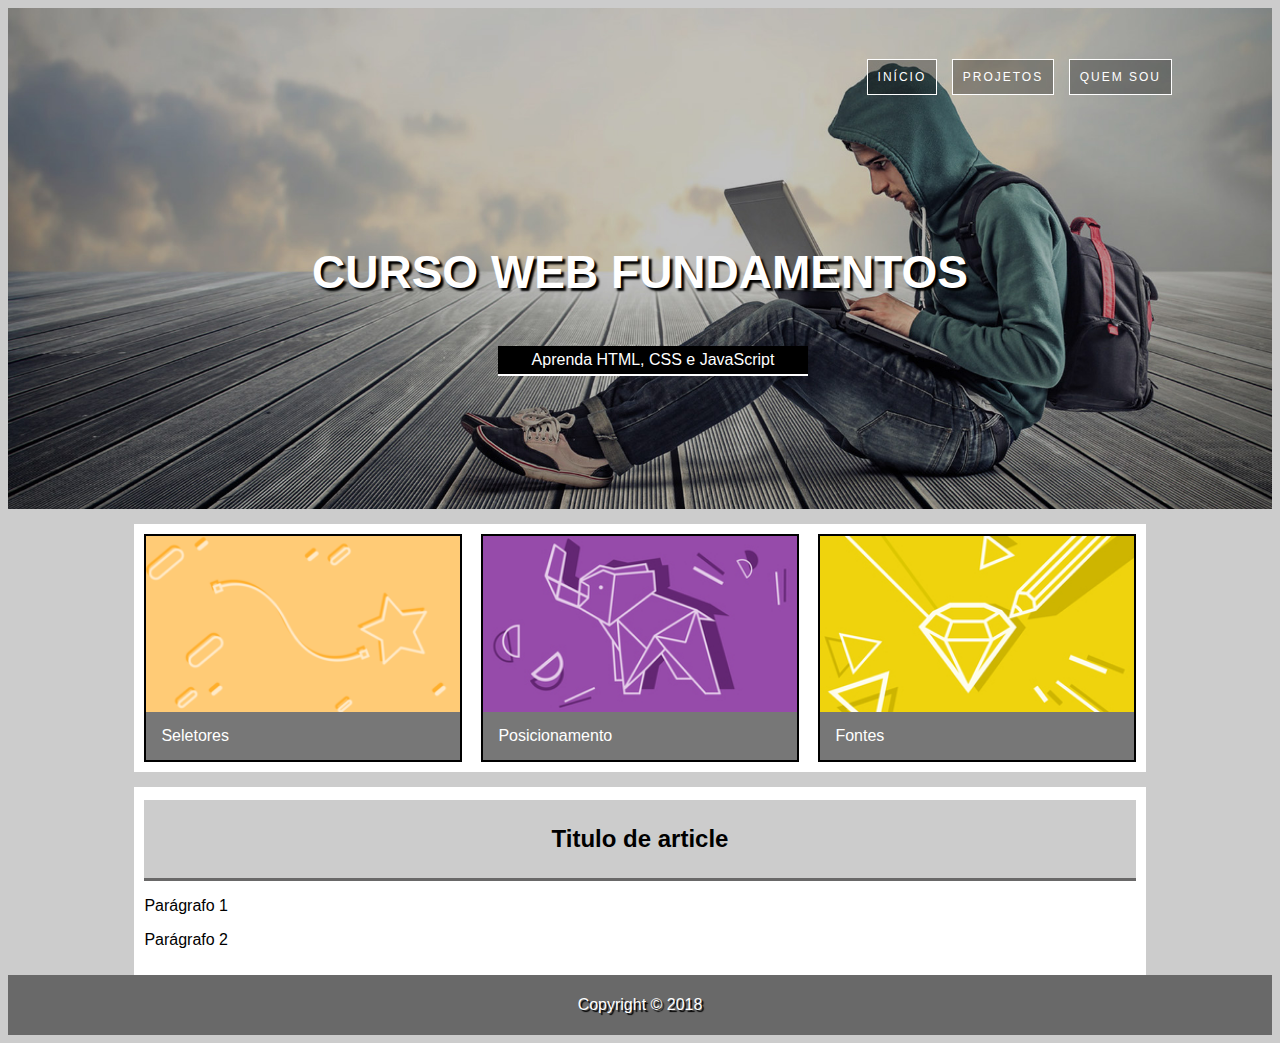
<file: projetoCSS/index.html>
<!doctype html>
<!-- doctype informa ao agente de usuario a versão do html que deve ser renderizada-->
<html lang="pt-br">
    <head>
        <title> pagina de exemplo estrutura basica </title>
        <meta charset="utf-8">
        <meta name="author" content="Eduardo P.">
        <meta name="description" content="descrição bacanuda">
        <meta name="keywords" content="html5, tecnologia">
        
        <link rel="stylesheet" href="css/estilo.css">
    </head>
    <body>
        
        <div id="principal">
            <header class="hero">
                <nav>
                    <ul>
                        <li> <a href="index.html">Início</a></li>
                        <li> <a href="#">Projetos</a></li>
                        <li> <a href="#">Quem sou</a></li>
                    </ul>
                </nav>
                <div class="hero-content">
                    <h1>Curso Web Fundamentos</h1>
                    <p class="hero-p">Aprenda HTML, CSS e JavaScript</p>
                </div>
            </header>

            <main>

                <section class="content-section">
                    <div class="card card-1">
                        <img src="imagens/card_01.png" alt="Seletores">
                        <p>Seletores</p>
                    </div>

                    <div class="card card-2">
                        <img src="imagens/card_02.jpg" alt="">
                        <p>Posicionamento</p>
                    </div>

                    <div class="card card-3">
                        <img src="imagens/card_03.jpg" alt="">
                        <p>Fontes</p>
                    </div>

                </section>

                <section class="content-section">
                    <article>
                        <header class="titulo-article"><h2>Titulo de article</h2></header>
                        <p>Parágrafo 1</p>
                        <p>Parágrafo 2</p>
                    </article>

                </section>

            </main>

            <footer class="copyright">
                <p>Copyright &copy; 2018 </p>
            </footer>

        </div>
        
    </body>
</html>
</file>
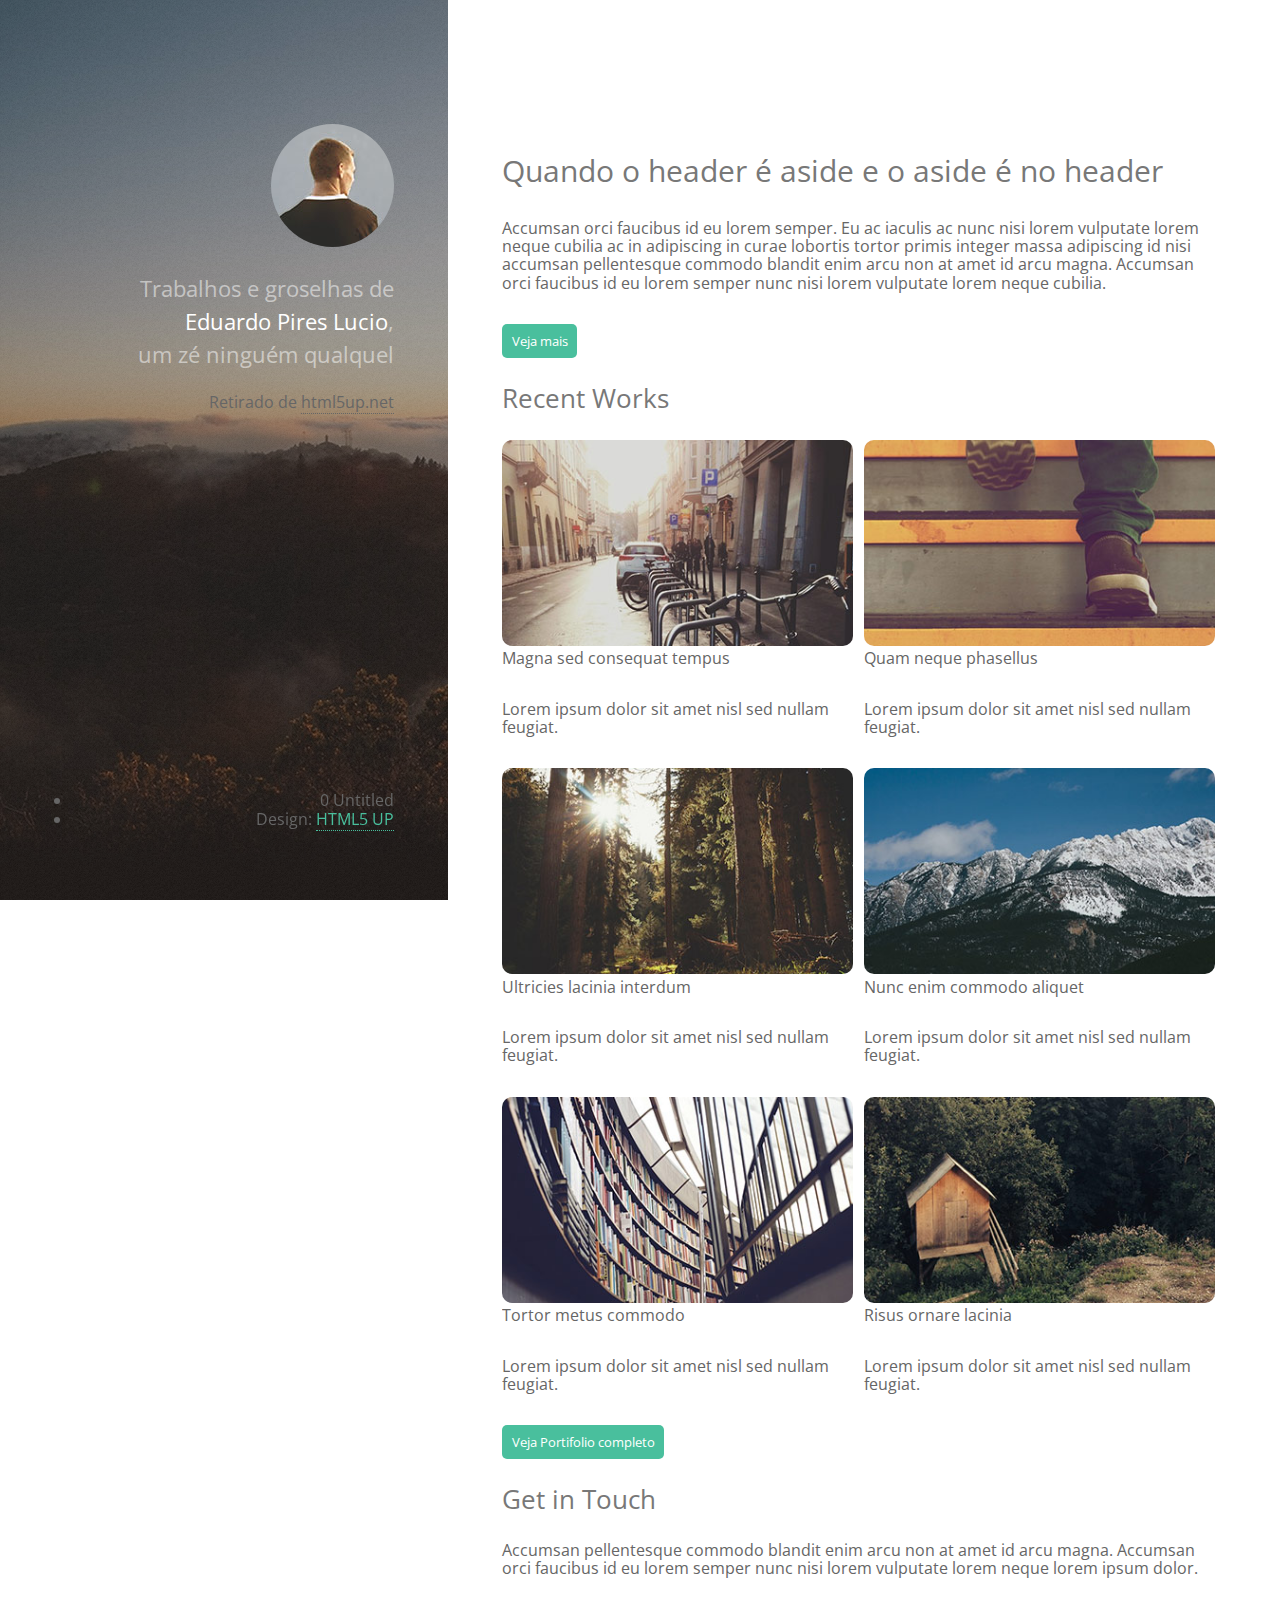
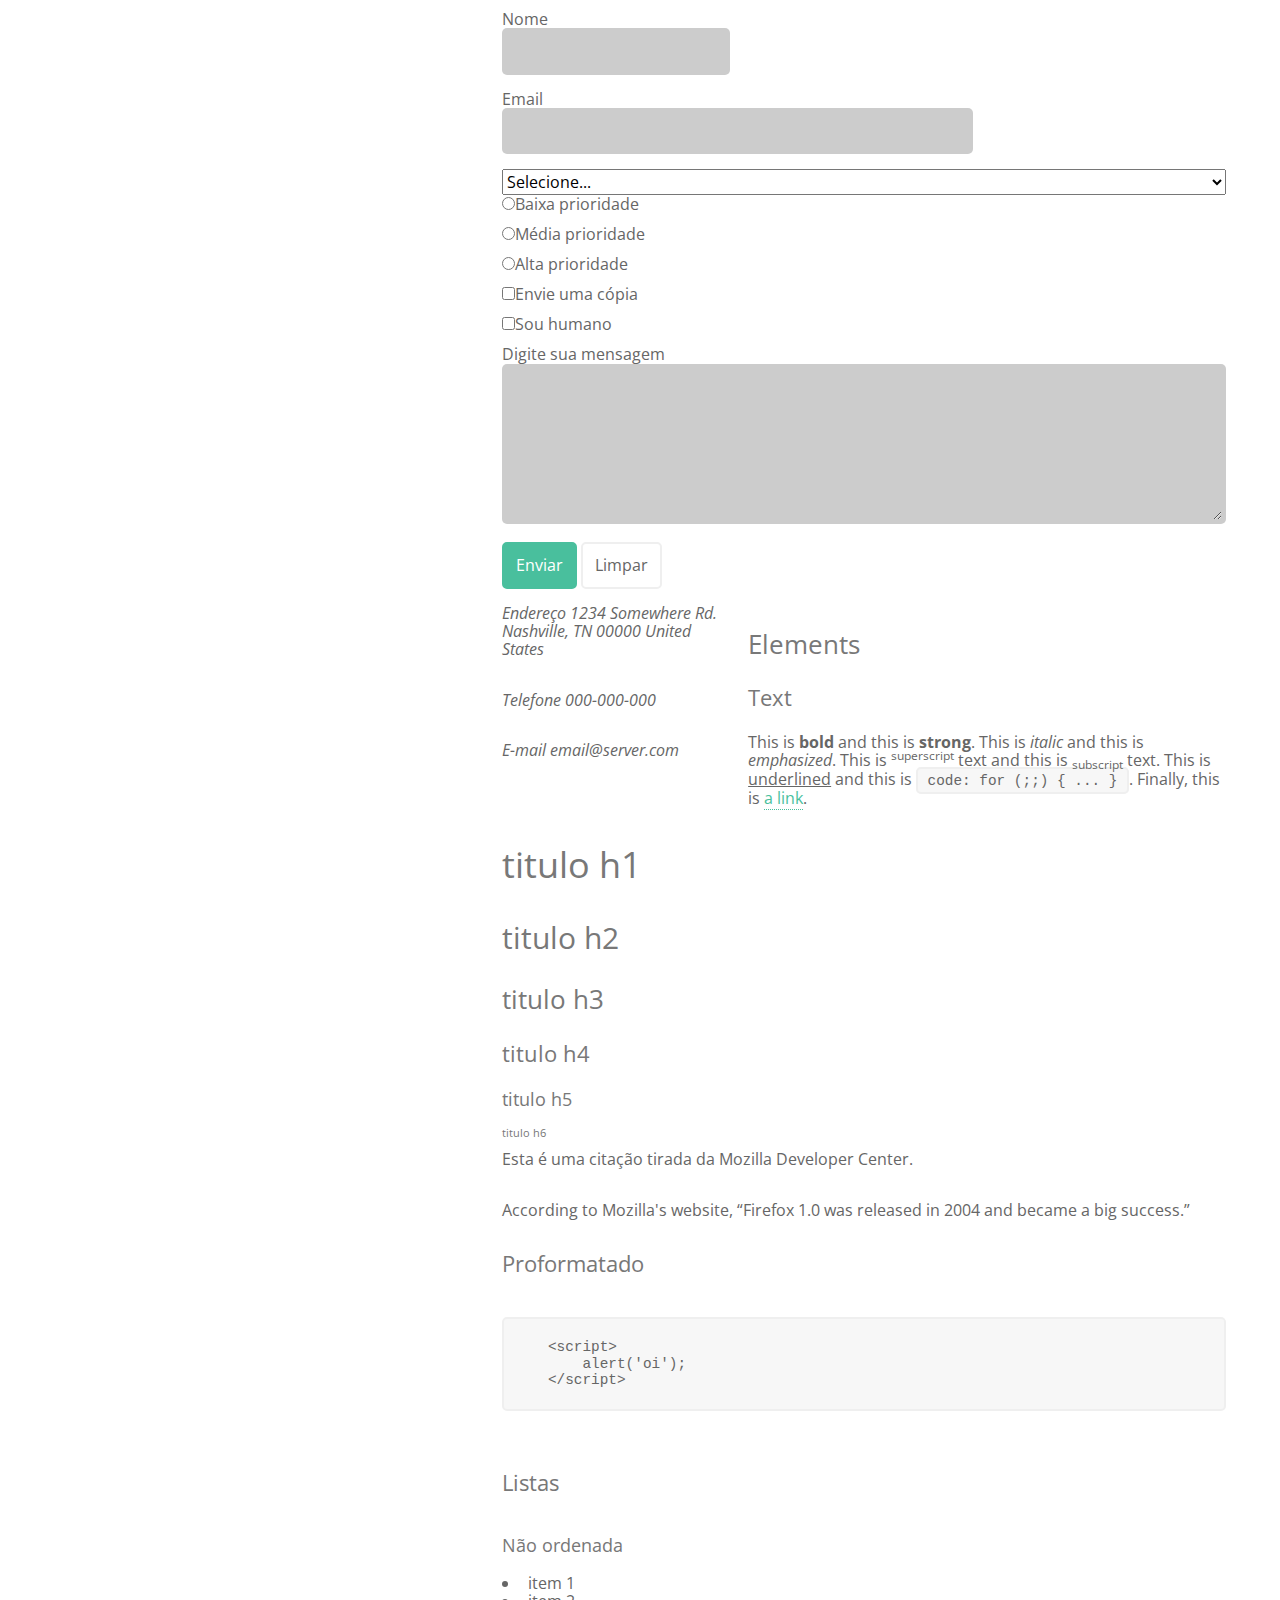
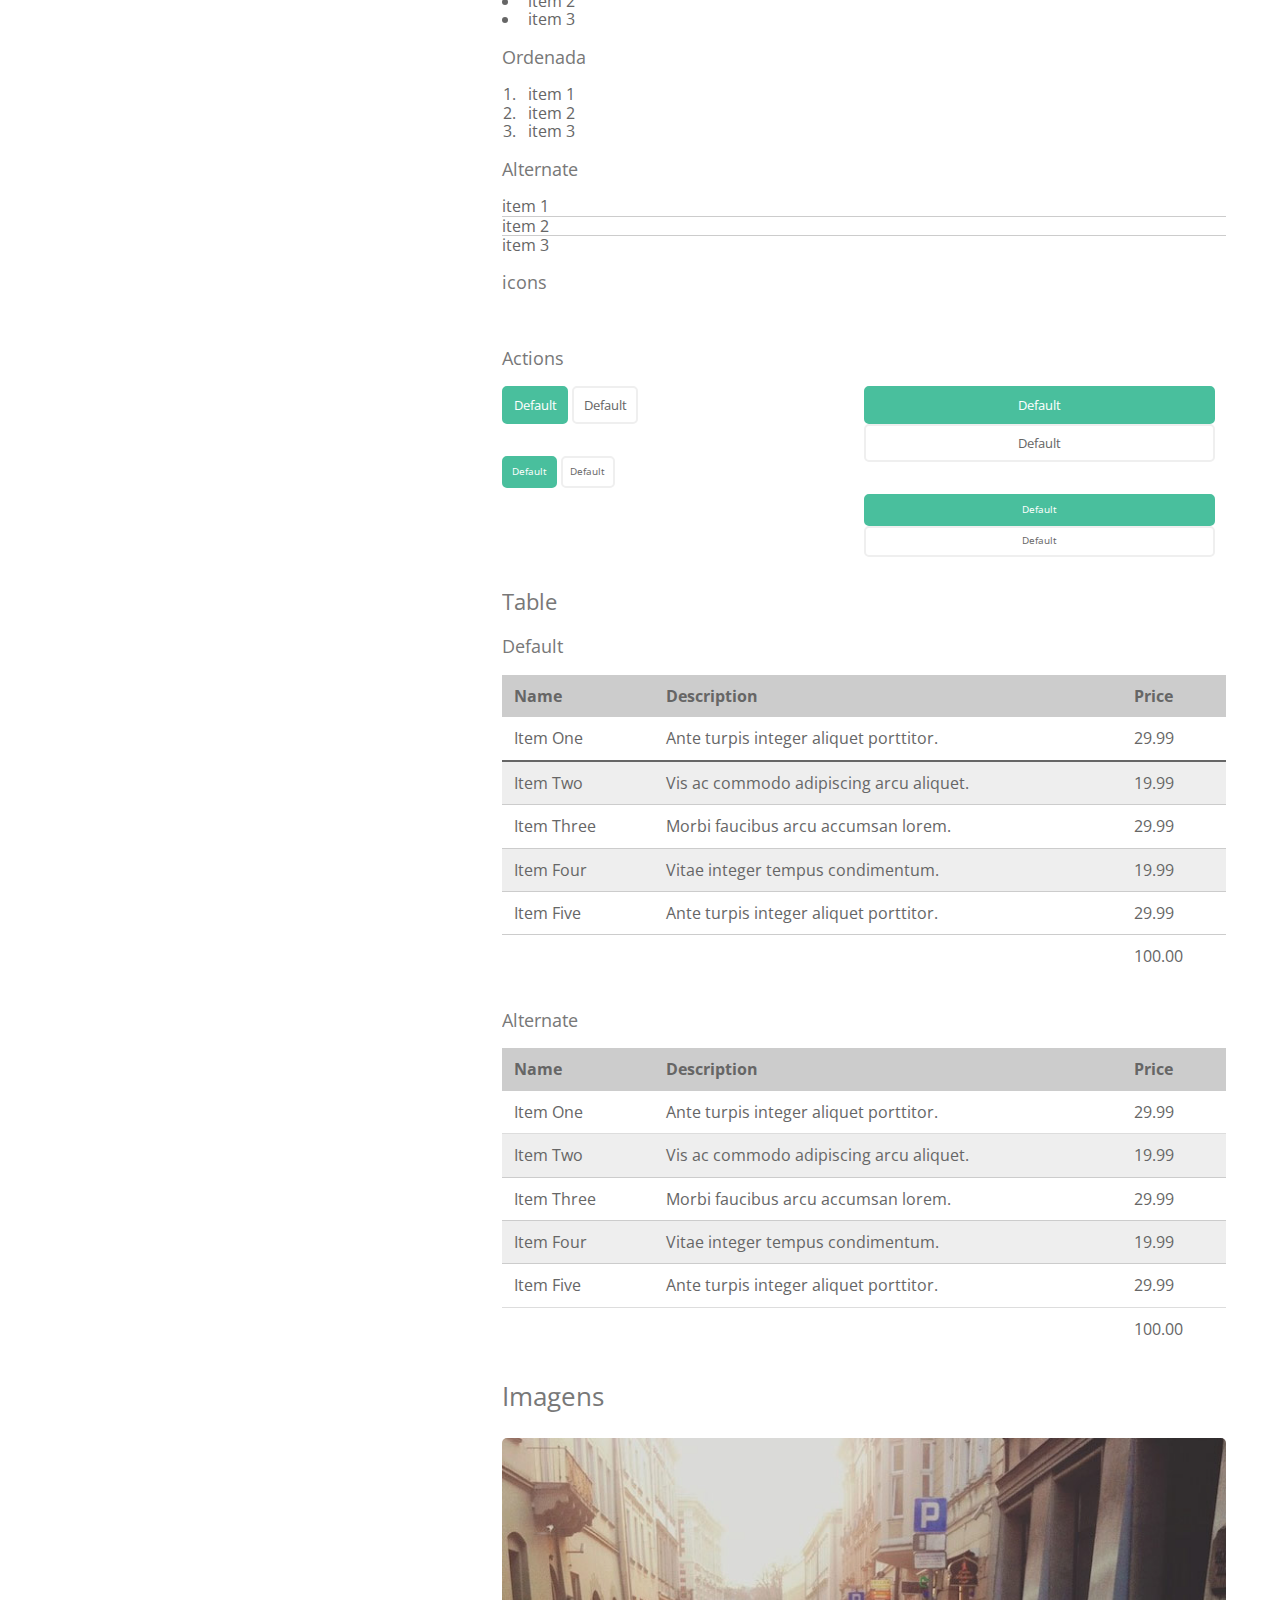
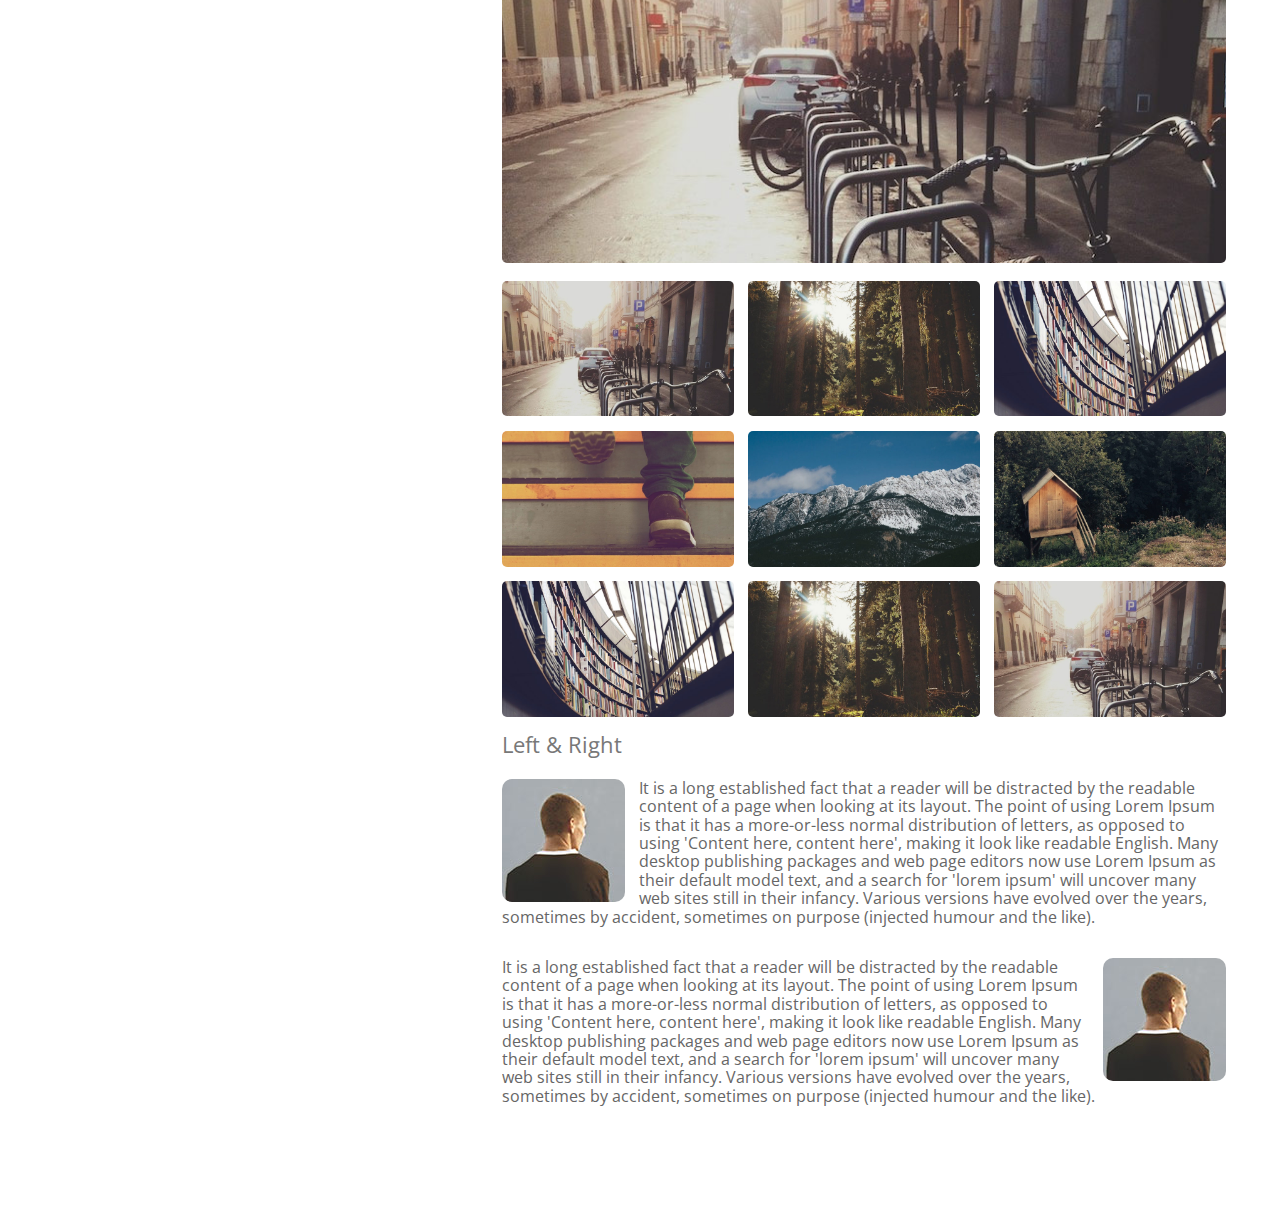
<file: strata/index.html>
<!doctype html>
<!-- doctype informa ao agente de usuario a versão do html que deve ser renderizada-->
<html lang="pt-br">

<head>
    <title> Projeto Strata </title>
    <meta charset="utf-8">
    <meta name="author" content="Daniel">
    <meta name="description" content="descrição bacanuda">
    <meta name="keywords" content="html5, tecnologia">
    <link rel="stylesheet" href="https://use.fontawesome.com/releases/v5.0.13/css/all.css"
        integrity="sha384-DNOHZ68U8hZfKXOrtjWvjxusGo9WQnrNx2sqG0tfsghAvtVlRW3tvkXWZh58N9jp" crossorigin="anonymous">

    <link href="https://fonts.googleapis.com/css?family=Open+Sans" rel="stylesheet">

    <link rel="stylesheet" href="css/normalize.css">
    <link rel="stylesheet" href="css/estilo.css">



</head>

<body>

    <header class="main-header">
        <a href="index.html" class="main-header-link imagem-link">
            <img src="images/avatar.jpg" alt="texto qualquer">
        </a>
        <h1 class="main-header-title">
            Trabalhos e groselhas de <br>
            <strong>Eduardo Pires Lucio</strong>,<br>
            um zé ninguém qualquel<br>
        </h1>
        <p>Retirado de <a href="http://html5up.net" class="main-header-link">html5up.net</p>
    </header>

    <main class=main-content>

        <section class="main-content-section">

            <h2>Quando o header é aside e o aside é no header</h2>
            <p>Accumsan orci faucibus id eu lorem semper. Eu ac iaculis ac nunc nisi lorem vulputate lorem neque cubilia
                ac in adipiscing in curae lobortis tortor primis integer massa adipiscing id nisi accumsan pellentesque
                commodo blandit enim arcu non at amet id arcu magna. Accumsan orci faucibus id eu lorem semper nunc nisi
                lorem vulputate lorem neque cubilia.</p>

            <a href="#" title="Veja mais" class="button-default imagem-link">Veja mais</a>

        </section>

        <section class="main-content-section">

            <h3>Recent Works</h3>

            <div class="row">
                <div class="col-2">

                    <article class="recent-works-card">
                        <a class="imagem-link" href="images/fulls/01.jpg">
                            <img src="images/thumbs/01.jpg" alt="descrição">
                        </a>
                        <p class="recent-works-card-title">Magna sed consequat tempus</p>
                        <p>Lorem ipsum dolor sit amet nisl sed nullam feugiat.</p>
                    </article>

                    <article class="recent-works-card">
                        <a class="imagem-link" href="images/fulls/02.jpg">
                            <img src="images/thumbs/02.jpg" alt="descrição">
                        </a>
                        <p class="recent-works-card-title">Ultricies lacinia interdum</p>
                        <p>Lorem ipsum dolor sit amet nisl sed nullam feugiat.</p>
                    </article>

                    <article class="recent-works-card">
                        <a class="imagem-link" href="images/fulls/03.jpg">
                            <img src="images/thumbs/03.jpg" alt="descrição">
                        </a>
                        <p class="recent-works-card-title">Tortor metus commodo</p>
                        <p>Lorem ipsum dolor sit amet nisl sed nullam feugiat.</p>
                    </article>
                </div>

                <div class="col-2">
                    <article class="recent-works-card">
                        <a class="imagem-link" href="images/fulls/04.jpg">
                            <img src="images/thumbs/04.jpg" alt="descrição">
                        </a>
                        <p class="recent-works-card-title">Quam neque phasellus</p>
                        <p>Lorem ipsum dolor sit amet nisl sed nullam feugiat.</p>
                    </article>

                    <article class="recent-works-card">
                        <a class="imagem-link" href="images/fulls/05.jpg">
                            <img src="images/thumbs/05.jpg" alt="descrição">
                        </a>
                        <p class="recent-works-card-title">Nunc enim commodo aliquet</p>
                        <p>Lorem ipsum dolor sit amet nisl sed nullam feugiat.</p>
                    </article>

                    <article class="recent-works-card">
                        <a class="imagem-link" href="images/fulls/06.jpg">
                            <img src="images/thumbs/06.jpg" alt="descrição">
                        </a>
                        <p class="recent-works-card-title">Risus ornare lacinia</p>
                        <p>Lorem ipsum dolor sit amet nisl sed nullam feugiat.</p>
                    </article>
                </div>
            </div>

            <a href="#" title="Veja Portifolio completo" class="button-default imagem-link">Veja Portifolio completo</a>
        </section>

        <section class="main-content-section">
            <h3>Get in Touch</h3>

            <p>Accumsan pellentesque commodo blandit enim arcu non at amet id arcu magna. Accumsan orci faucibus id eu
                lorem semper nunc nisi lorem vulputate lorem neque lorem ipsum dolor.</p>

            <div class="row">
                <div class="col-2-3">
                    <form action="#" method="POST">
                        <div class="row">
                            <div class="col-2">
                                <label for="nome">Nome</label>
                                <input type="text" name="nome" id="nome">
                            </div>
                            <div class="col-2"></div>
                            <label for="email">Email</label>
                            <input type="text" name="email" id="email">
                        </div>
                </div>


                <select name="Selecione" id="selecione">
                    <option value="0">Selecione...</option>
                    <option value="1">HTML</option>
                    <option value="2">CSS</option>
                    <option value="3">JavaScript</option>
                </select>

                <label for=""><input type="radio" value="baixa" name="prioridade">Baixa prioridade</label>
                <label for=""><input type="radio" value="media" name="prioridade">Média prioridade</label>
                <label for=""><input type="radio" value="alta" name="prioridade">Alta prioridade</label>

                <label for=""><input type="checkbox" value="1" name="copy">Envie uma cópia</label>
                <label for=""><input type="checkbox" value="1" name="human">Sou humano</label>

                <label for="mensagem">Digite sua mensagem</label>
                <textarea name="mensagem" id="mensagem"></textarea>

                <input type="submit" value="Enviar" class="button-default button-default-big">
                <input type="reset" value="Limpar" class="button-default button-default-stroke button-default-big ">
                </form>

            </div>

            <div class="col-1-3">
                <address>

                    <p>
                        <span>Endereço</span>
                        1234 Somewhere Rd. Nashville, TN 00000 United States
                    </p>

                    <p>
                        <span>Telefone</span>
                        000-000-000
                    </p>
                    <p>
                        <span>E-mail</span>
                        email@server.com
                    </p>
                </address>

            </div>
            </div>

        </section>

        <section class="main-content-section">
            <h3>Elements</h3>

            <h4>Text</h4>
            <p>
                This is <b>bold</b> and this is <strong>strong</strong>. This is <i>italic</i> and this is
                <em>emphasized</em>. This is <sup>superscript</sup> text and this is <sub>subscript</sub> text. This is
                <u>underlined</u> and this is <code>code: for (;;) { ... }</code>. Finally, this is <a href="#"> a
                    link</a>.
            </p>

            <h1>titulo h1</h1>
            <h2>titulo h2</h2>
            <h3>titulo h3</h3>
            <h4>titulo h4</h4>
            <h5>titulo h5</h5>
            <h6>titulo h6</h6>

            <quoteblock cite="http://developer.mozilla.org">
                <p>Esta é uma citação tirada da
                    Mozilla Developer Center.</p>
                </blockquote>

                <p>According to Mozilla's website,
                    <q cite="https://www.mozilla.org/en-US/about/history/details/">Firefox 1.0
                        was released in 2004 and became a big success.</q>
                </p>

                <h4>Proformatado</h4>

                <pre>
                    <code>
    &lt;script&gt;
        alert('oi');
    &lt;/script&gt;
                        </code>
                </pre>

                <h4>Listas</h4>

                <div class="row">
                    <div class="col-2">
                        <h5>Não ordenada</h5>
                        <ul>
                            <li>item 1</li>
                            <li>item 2</li>
                            <li>item 3</li>
                        </ul>

                        <h5>Ordenada</h5>
                        <ol>
                            <li>item 1</li>
                            <li>item 2</li>
                            <li>item 3</li>
                        </ol>
                    </div>

                    <div class="col-2">

                    </div>
                </div>

                <h5>Alternate</h5>
                <ul class="ul-alternate">
                    <li>item 1</li>
                    <li>item 2</li>
                    <li>item 3</li>
                </ul>

                <h5>icons</h5>
                <ul class="ul-icons">
                    <li><i class="fab fa-twitter"></i></li>
                    <li><i class="fab fa-facebook-square"></i></li>
                </ul>


                <h5>Actions</h5>

                <div class="row">
                    <div class="col-2">

                        <p>
                            <a href="#" class="button-default">Default</a>
                            <a href="#" class="button-default button-default-stroke">Default</a>
                        </p>

                        <p>
                            <a href="#" class="button-default button-default-small">Default</a>
                            <a href="#" class="button-default button-default-small button-default-stroke">Default</a>
                        </p>
                    </div>

                    <div class="col-2">

                        <p>
                            <a href="#" class="button-default button-default-full">Default</a>
                            <a href="#" class="button-default button-default-full button-default-stroke">Default</a>
                        </p>

                        <p>
                            <a href="#" class="button-default button-default-full button-default-small">Default</a>
                            <a href="#"
                                class="button-default button-default-full button-default-small button-default-stroke">Default</a>
                        </p>
                    </div>

                    <h4>Table</h4>
                    <h5>Default</h5>

                    <table class="table">
                        <thead>
                            <tr>
                                <th>Name</th>
                                <th>Description</th>
                                <th>Price</th>
                            </tr>
                        </thead>
                        <tfoot>
                            <tr>
                                <td colspan="2"></td>
                                <td>100.00</td>
                            </tr>
                        </tfoot>
                        <tbody>
                            <tr>
                                <td>Item One</td>
                                <td>Ante turpis integer aliquet porttitor.</td>
                                <td>29.99</td>
                            </tr>
                            <tr>
                                <td>Item Two</td>
                                <td>Vis ac commodo adipiscing arcu aliquet.</td>
                                <td>19.99</td>
                            </tr>
                            <tr>
                                <td>Item Three</td>
                                <td> Morbi faucibus arcu accumsan lorem.</td>
                                <td>29.99</td>
                            </tr>
                            <tr>
                                <td>Item Four</td>
                                <td>Vitae integer tempus condimentum.</td>
                                <td>19.99</td>
                            </tr>
                            <tr>
                                <td>Item Five</td>
                                <td>Ante turpis integer aliquet porttitor.</td>
                                <td>29.99</td>
                            </tr>
                        </tbody>

                    </table>

                    <h5>Alternate</h5>

                    <table class="table table-alternate">
                        <thead>
                            <tr>
                                <th>Name</th>
                                <th>Description</th>
                                <th>Price</th>
                            </tr>
                        </thead>
                        <tfoot>
                            <tr>
                                <td colspan="2"></td>
                                <td>100.00</td>
                            </tr>
                        </tfoot>
                        <tbody>
                            <tr>
                                <td>Item One</td>
                                <td>Ante turpis integer aliquet porttitor.</td>
                                <td>29.99</td>
                            </tr>
                            <tr>
                                <td>Item Two</td>
                                <td>Vis ac commodo adipiscing arcu aliquet.</td>
                                <td>19.99</td>
                            </tr>
                            <tr>
                                <td>Item Three</td>
                                <td> Morbi faucibus arcu accumsan lorem.</td>
                                <td>29.99</td>
                            </tr>
                            <tr>
                                <td>Item Four</td>
                                <td>Vitae integer tempus condimentum.</td>
                                <td>19.99</td>
                            </tr>
                            <tr>
                                <td>Item Five</td>
                                <td>Ante turpis integer aliquet porttitor.</td>
                                <td>29.99</td>
                            </tr>
                        </tbody>

                    </table>

                    <section class="main-content-section">
                        <h3>Imagens</h3>

                        <div class="gallery-img">
                            <img src="images/fulls/01.jpg" alt="">
                        </div>

                        <div class="gallery-thumb">
                            <img class="col-1-3" src="images/fulls/01.jpg" alt="">
                            <img class="col-1-3" src="images/fulls/02.jpg" alt="">
                            <img class="col-1-3" src="images/fulls/03.jpg" alt="">
                            <img class="col-1-3" src="images/fulls/04.jpg" alt="">
                            <img class="col-1-3" src="images/fulls/05.jpg" alt="">
                            <img class="col-1-3" src="images/fulls/06.jpg" alt="">
                            <img class="col-1-3" src="images/fulls/03.jpg" alt="">
                            <img class="col-1-3" src="images/fulls/02.jpg" alt="">
                            <img class="col-1-3" src="images/fulls/01.jpg" alt="">
                        </div>

                        <h4>Left &amp; Right</h4>

                        <p>
                            <img src="images/avatar.jpg" alt="" class="img-left">
                            It is a long established fact that a reader will be distracted by the readable content of a
                            page
                            when looking at its layout. The point of using Lorem Ipsum is that it has a more-or-less
                            normal
                            distribution of letters, as opposed to using 'Content here, content here', making it look
                            like
                            readable English. Many desktop publishing packages and web page editors now use Lorem Ipsum
                            as
                            their default model text, and a search for 'lorem ipsum' will uncover many web sites still
                            in
                            their infancy. Various versions have evolved over the years, sometimes by accident,
                            sometimes on
                            purpose (injected humour and the like).
                        </p>
                        <p>
                            <img src="images/avatar.jpg" alt="" class="img-right">
                            It is a long established fact that a reader will be distracted by the readable content of a
                            page
                            when looking at its layout. The point of using Lorem Ipsum is that it has a more-or-less
                            normal
                            distribution of letters, as opposed to using 'Content here, content here', making it look
                            like
                            readable English. Many desktop publishing packages and web page editors now use Lorem Ipsum
                            as
                            their default model text, and a search for 'lorem ipsum' will uncover many web sites still
                            in
                            their infancy. Various versions have evolved over the years, sometimes by accident,
                            sometimes on
                            purpose (injected humour and the like).
                        </p>
                    </section>



    </main>
    <footer class="main-footer">

        <ul class="ul-icons">
            <li><a href="#" class="icon-link"><i class="fab fa-twitter"></i></a></li>
            <li><a href="#" class="icon-link"><i class="fab fa-facebook square"></i></a></li>
        </ul>
        <ul class="copyright">
            <li>0 Untitled</li><li>Design: <a href="http://html5up.net">HTML5 UP</a></li>
        </ul>

    </footer>

</body>

</html>
</file>
<file: projetoCSS/css/estilo.css>
body{
    font-family: Arial, Helvetica, sans-serif;
    background: #ccc;
}

.hero{
    background-image: url(../imagens/bg-3.jpg);
    height: 500px;
    background-position: right center;
    background-size: cover;
    border-top: 1px solid transparent;
}

.hero-content{
    text-align: center;
    color: white;
    margin-top: 150px;
}

.hero-content h1{
    text-transform: uppercase;
    font-size: 46px;
    text-shadow: 3px 3px 2px black;
}

.hero nav li{
    display: inline-block;
    list-style: none;
    border: 1px solid white;
    margin-left: 10px;
}

.hero nav ul{
    text-align: right;
    margin: 50px 100px 0 0;
}

.hero nav a{
    display:block;
    padding: 10px;
    color: white;
    text-decoration: none;
    text-transform: uppercase;
    font-size: 12px;
    letter-spacing: 2px;
    background: rgba(0, 0, 0, 0.3)
}

.hero nav a:hover{
    background: rgba(0, 0, 0, 0.5)
}

.hero-content p{
    background: black;
    padding: 5px;
    border-bottom: solid 2px white;
}

.hero-p{
    width: 300px;
    position:absolute;
    margin-left: calc(50% - 150px);
}

.card{
    width: 32%;
    float: left;
    border: 2px solid black;
    box-sizing: border-box;
}

.card-1, .card-2{
    margin-right: 2%;
}

.card img{
    width: 100%;
    display: block;
}

.card p{
    background-color: rgb(119, 119, 119);
    color: white;
    margin: 0;
    padding: 15px;
}

main{
    width: 80%;
    margin:auto;
}

.content-section{
    background-color: white;
    padding: 10px;
    margin-top: 15px;
    overflow: auto;
}

.titulo-article{
    background-color: #ccc;
    border-bottom: solid 3px rgb(105, 104, 104);
    margin-top: 3px;
    padding: 5px;
    text-align: center;
}

.copyright{
    padding: 5px;
    text-align: center;
    background-color:dimgray;
}

.copyright p{
    color: white;
    text-shadow: 2px 2px 1px black;
}
</file>
<file: strata/css/estilo.css>
body{
    font-family: 'Open Sans', sans-serif;
    color: #666;
}

a{
    transition: color .2s linear, border .2s linear;
    text-decoration: none;
    border-bottom: 1px dotted;
    color: #49bf9d;
}

a:hover{
    border-bottom-color: transparent;
}

p{
    margin: 0 0 2em;
}

img{
    max-width: 100%;
}

h1, h2, h3, h4, h5, h6{
    color: #787878;
    font-weight: normal;
    margin: 1em 0;
}

h1{
    font-size: 36px;
}

h2{
    font-size: 30px;
}

h3{
    font-size: 26px;
}

h4{
    font-size: 22px;
}

h5{
    font-size: 18px;
}

h6{
    font: 15px;
}

sub, sup{
    font-size: 12px;
}

blockquote{
    border-left: 5px solid #efefef;
    margin: 2em 0;
    padding: .5em 0 .5em 1.5em;
}

code{
    background: #f7f7f7;
    border-radius: .35em;
    border: 2px solid #efefef;
    font-size: .9em;
    padding: 0.25em 0.65em;
    font-family: "courier New", monospace;
}

pre code{
    display: block;
}

ul, ol{
    margin: 0;
    padding: 0;
    padding-left: 1.1em;
}

li{
    padding-left: .5em;
}

.ul-alternate{
    list-style-type: none;
    padding-left: 0;
}

.ul-alternate li{
    border-bottom: 1px solid #ccc;
    padding-left: 0;
}

.ul-alternate li:last-child{
    border: 0;
}

.ul-icons{
    list-style-type: none;
    padding-left: 0;
}

.ul-icons li{
    display: inline-block;
    font-size: 2em;
    color: #49bf9d;
}

input, label, textarea, select{
    display: inline-block;
    width: 100%;
    box-sizing: border-box;
}

input, textarea{
    background: #ccc;
    padding: 10px;
    border-radius: 5px;
    border: 4px solid transparent;
    margin-bottom: 15px;
}

input[type="radio"], [type="checkbox"]{
    width: auto;
}

input:focus, textarea:focus{
    border: 2px solid #49bf9d;
    outline: none;
}

textarea{
    height: 10em;
}

.button-default{
    background-color: #49bf9d;
    border: 2px solid #49bf9d;
    color: white;
    padding: .75em;
    border-radius: 5px;
    font-size: .8em;
    display: inline-block;
    width: auto;
    transition: all .5s ;
    cursor: pointer;
}

.button-default:hover{
    background-color: #73f3cf;
    border-color: transparent;
}

.button-default-stroke{
    background-color: white;
    border-color: #efefef;
    color: inherit;
}

.button-default-stroke:hover{
    color: #49bf9d;
    border-color: #49bf9d;
    background-color: white;
}

.button-default-big{
    font-size: 1em;
}

.button-default-small{
    font-size: .65em;
}

.button-default-full{
    display: block;
    text-align: center;
}

.imagem-link{
    border: 0;
}

.table{
    width: 100%;
    margin: 0 0 2em 0;
    border-collapse: collapse;
    text-align: left;
}

.table td{
    padding: .75em;
}

.table th{
    background: #ccc;
    padding: .75em;
}

.table tbody tr:first-child td{
    border-collapse: 2px solid #666;
}

.table tbody tr:first-child td{
    border-bottom: 2px solid #666;
}

.table tbody tr td{
    border-bottom: 1px solid #ccc;
}

.table tbody tr:nth-child(even) td{
    background: #eee;
}

.table-alternate tbody td, .table-alternate tbody tr:first-child td, .table-alternate tbody tr:last-child td{
    border-bottom: 1px solid #ddd;
}

.main-header{
    position: fixed;
    top: 0;
    left: 0;
    height: 100%;
    width: 35%;
    padding: 124px 54px 72px;
    box-sizing: border-box;
    background: url(../images/overlay.png), url(../images/bg.jpg);
    background-position: center top;
    background-size: auto, cover;
    text-align: right;
}

.main-header h1{
    font-size: 22px;
    line-height: 1.5;
    color: white;
    font-weight: normal;
    text-align: right;
    color: rgba(255, 255, 255, .5);
}

.main-header-link{
    color: inherit;
}

.main-header-link:hover{
    color: #49bf9d;
}

.main-header strong{
    color: white;
    font-weight: normal;
}

.main-content{
    width: 65%;
    margin-left: 35%;
    padding: 124px 54px 72px;
    box-sizing: border-box;
}

.main-header-link img{
    border-radius: 50%;
    overflow: hidden;
}

.recent-works-card img{
    border-radius: 10px;
    overflow: hidden;
}

.img-left{
    float: left;
    margin-right: 2%;
    border-radius: 10px;
}

.gallery-img img{
    border-radius: 5px;
    width: 100%;
}

.img-right{
    float: right;
    margin-left: 2%;
    border-radius: 10px;
}

.gallery-img img, .gallery-img img{
    width: 100%;
    margin-bottom: 2%;
}

.gallery-thumb{
    background: orange;
}

.gallery-thumb img{
    margin-bottom: 2%;
    display: inline-block;
    border-radius: 5px;
}

.main-footer{
    position: fixed;
    bottom: 0;
    width: 35%;
    left: 0;
    padding: 0 54px 72px;
    box-sizing: border-box;
    text-align: right;
}

/* Grid */
.row{
    overflow: auto;
}

.col-2{
    width: 48.5%;
    float: left;
}

.col-2:first-child{
    margin-right: 1.5%;
}

.cold-2:last-child{
    margin-left: 1.5%;
}

.col-2-3{
    width: 65%;
    float: left;
}

.col-1-3{
    width: 32%;
    float: left;
}

.col-1-3:nth-child(3n - 2){
    margin-right: 2%;
}

.col-1-3:nth-child(3n){
    margin-left: 2%;
}

.col-2-3 + .col-1-3, .col-1-3 + .col-2-3{
    margin-left: 2%;
}
</file>
